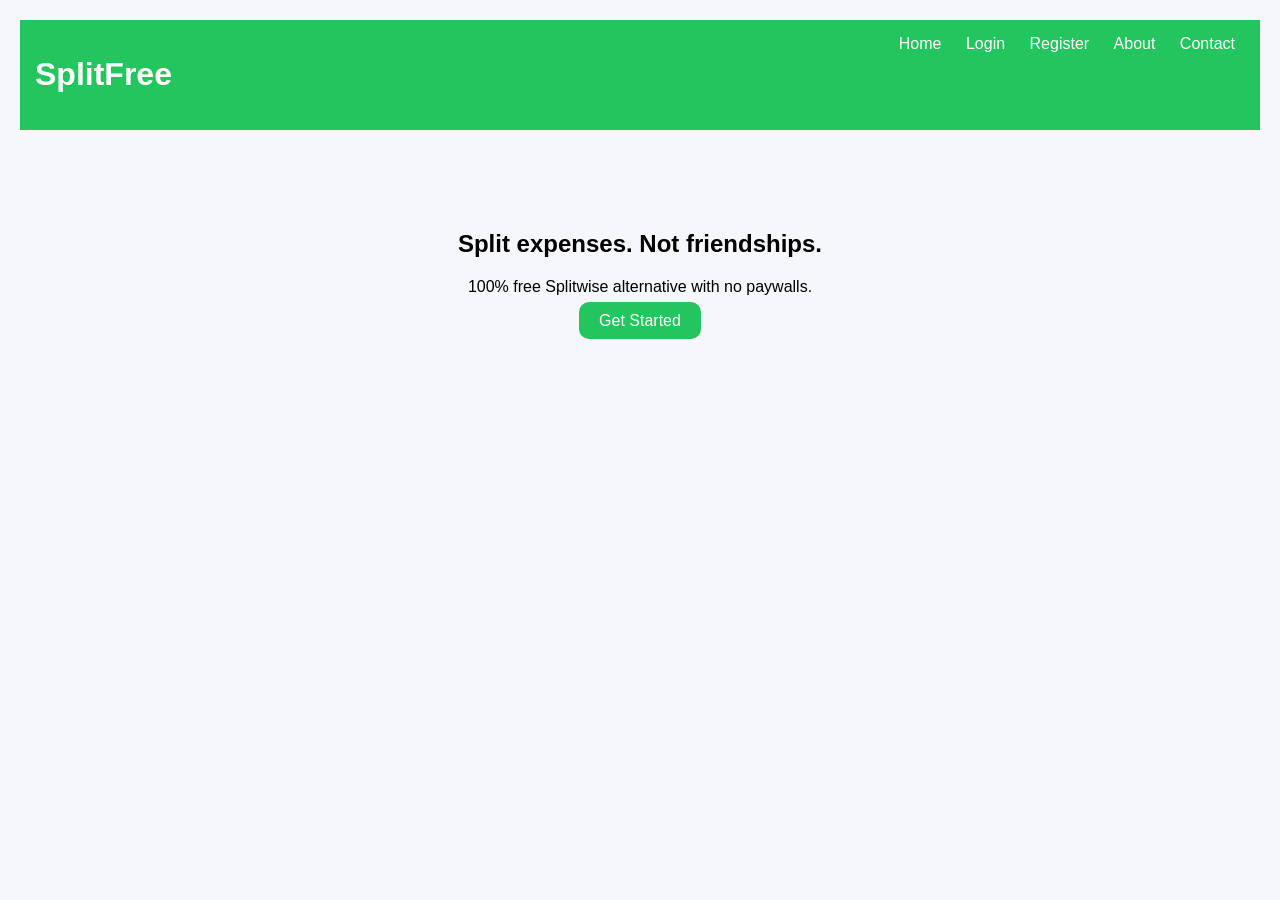
<file: index.html>
<!DOCTYPE html>
<html>
<head>
  <title>SplitFree</title>
  <link rel="stylesheet" href="style.css">
</head>

<body>
  <header>
    <h1>SplitFree</h1>
    <nav>
      <a href="index.html">Home</a>
      <a href="login.html">Login</a>
      <a href="register.html">Register</a>
      <a href="about.html">About</a>
      <a href="contact.html">Contact</a>
    </nav>
  </header>

  <section class="hero">
    <h2>Split expenses. Not friendships.</h2>
    <p>100% free Splitwise alternative with no paywalls.</p>

    <a class="btn" href="register.html">Get Started</a>
  </section>
</body>
</html>
</file>
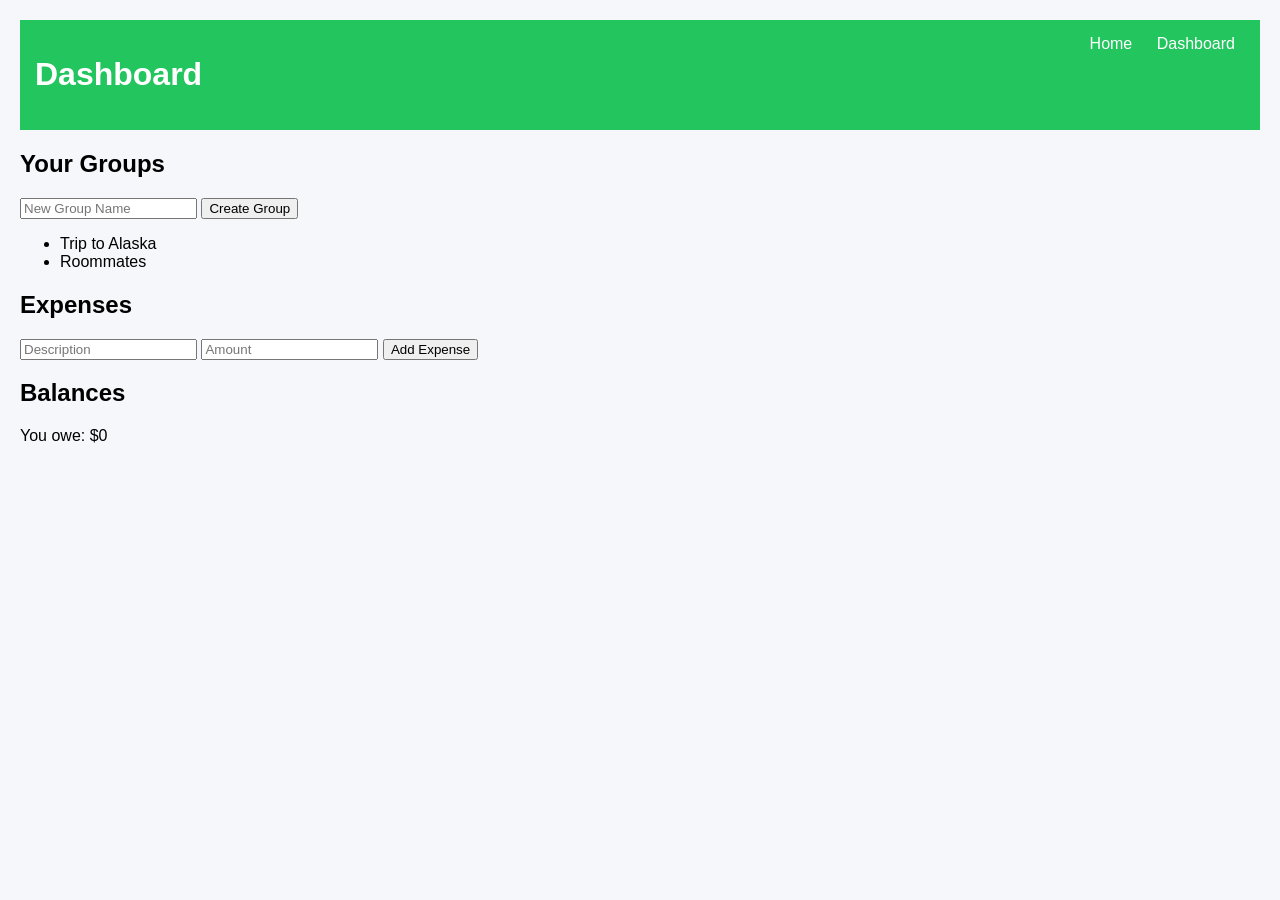
<file: dashboard.html>
<!DOCTYPE html>
<html>
<head>
  <title>Dashboard - SplitFree</title>
  <link rel="stylesheet" href="style.css">
</head>

<body>
  <header>
    <h1>Dashboard</h1>
    <nav>
      <a href="index.html">Home</a>
      <a href="dashboard.html">Dashboard</a>
    </nav>
  </header>

  <section>
    <h2>Your Groups</h2>

    <input placeholder="New Group Name">
    <button>Create Group</button>

    <ul>
      <li>Trip to Alaska</li>
      <li>Roommates</li>
    </ul>
  </section>

  <section>
    <h2>Expenses</h2>

    <input placeholder="Description">
    <input placeholder="Amount">

    <button>Add Expense</button>
  </section>

  <section>
    <h2>Balances</h2>
    <p>You owe: $0</p>
  </section>
</body>
</html>
</file>
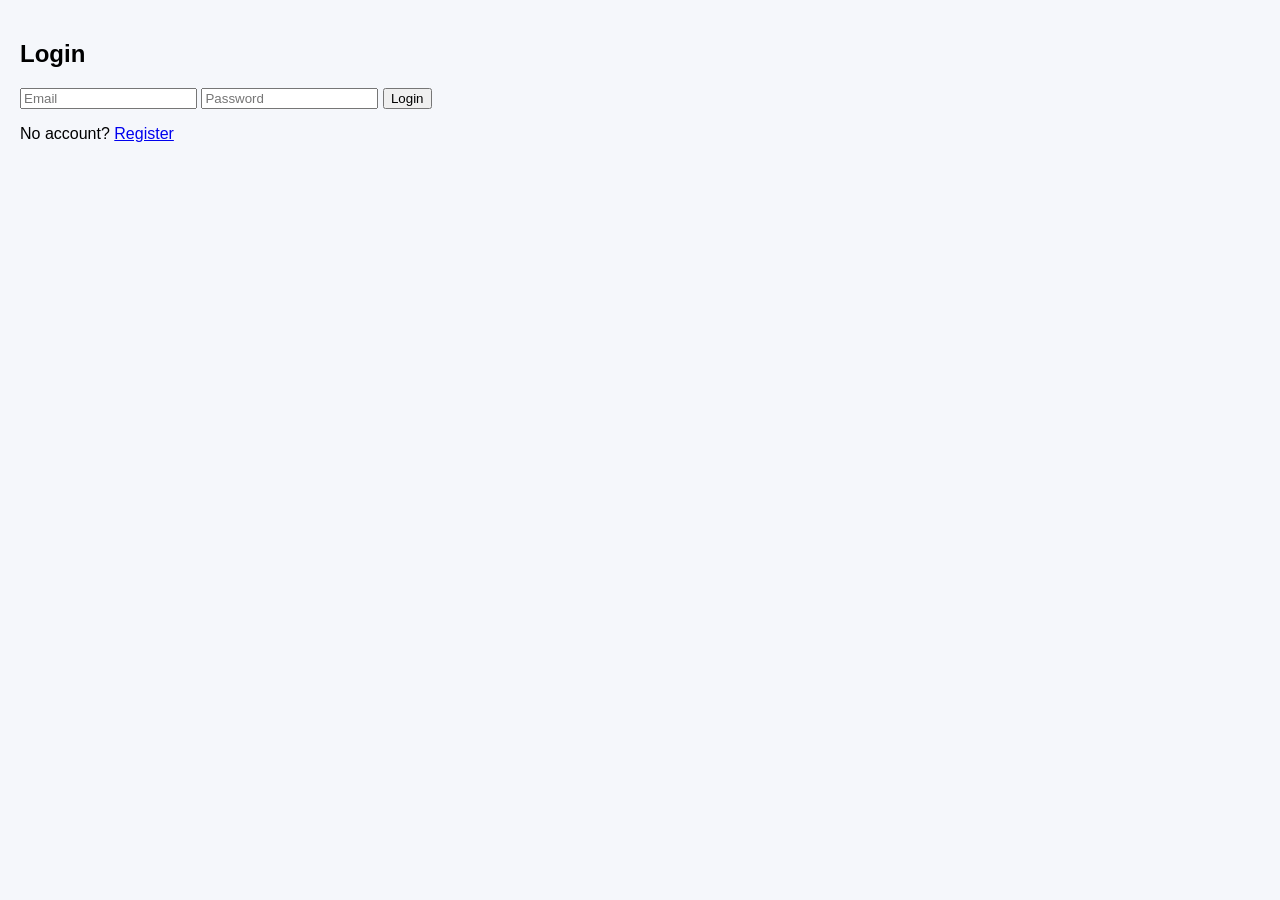
<file: login.html>
<!DOCTYPE html>
<html>
<head>
  <title>Login - SplitFree</title>
  <link rel="stylesheet" href="style.css">
</head>

<body>
  <h2>Login</h2>

  <input placeholder="Email">
  <input type="password" placeholder="Password">

  <button>Login</button>

  <p>No account? <a href="register.html">Register</a></p>
</body>
</html>
</file>
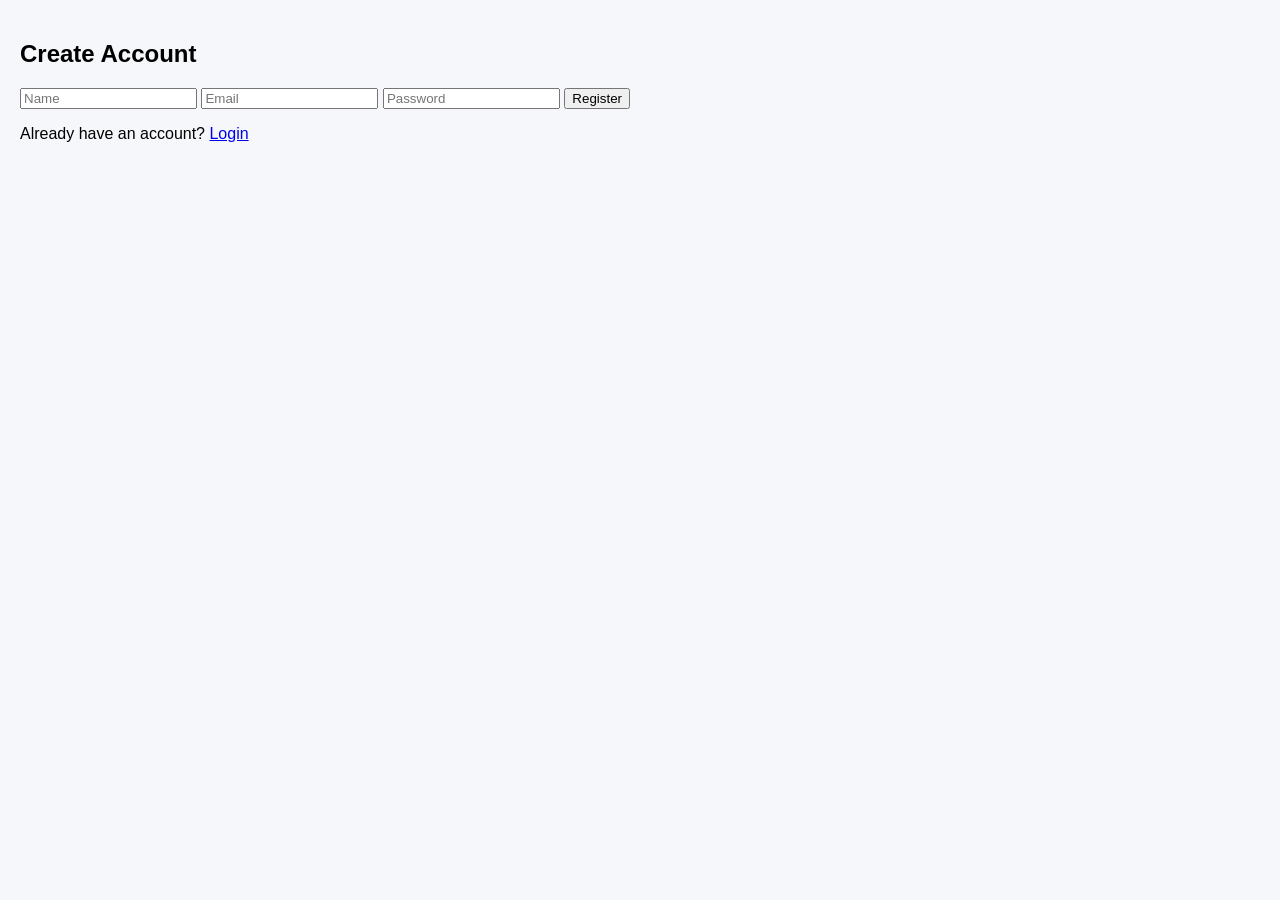
<file: register.html>
<!DOCTYPE html>
<html>
<head>
  <title>Register - SplitFree</title>
  <link rel="stylesheet" href="style.css">
</head>

<body>
  <h2>Create Account</h2>

  <input placeholder="Name">
  <input placeholder="Email">
  <input type="password" placeholder="Password">

  <button>Register</button>

  <p>Already have an account? <a href="login.html">Login</a></p>
</body>
</html>
</file>
<file: style.css>
body {
  font-family: Arial;
  margin: 0;
  padding: 20px;
  background: #f5f7fb;
}

header {
  display: flex;
  justify-content: space-between;
  padding: 15px;
  background: #22c55e;
  color: white;
}

nav a {
  margin: 0 10px;
  color: white;
  text-decoration: none;
}

.hero {
  text-align: center;
  padding: 80px;
}

.btn {
  padding: 10px 20px;
  background: #22c55e;
  color: white;
  text-decoration: none;
  border-radius: 10px;
}
</file>
